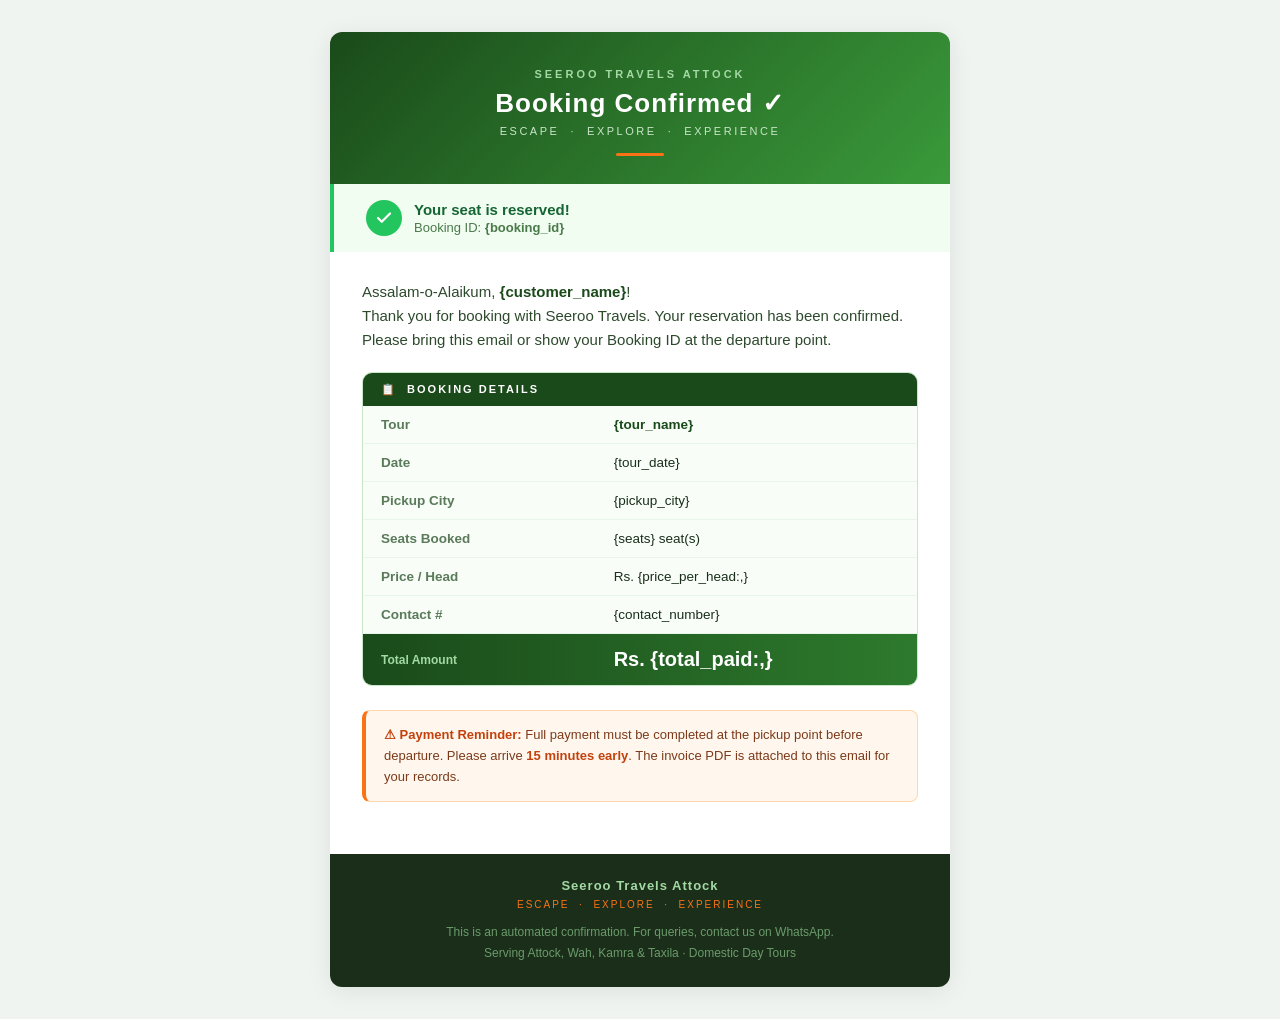
<file: templates/booking_confirmation.html>
<!DOCTYPE html>
<html lang="en">
<head>
  <meta charset="UTF-8" />
  <meta name="viewport" content="width=device-width, initial-scale=1.0" />
  <title>Booking Confirmation – Seeroo Travels Attock</title>
  <style>
    /* ── Reset & Base ──────────────────────────────── */
    *, *::before, *::after { box-sizing: border-box; margin: 0; padding: 0; }
    body {
      background-color: #f0f4f1;
      font-family: 'Segoe UI', Helvetica, Arial, sans-serif;
      color: #1a2e1a;
      -webkit-font-smoothing: antialiased;
    }

    /* ── Outer wrapper ─────────────────────────────── */
    .email-wrapper {
      max-width: 620px;
      margin: 32px auto;
      background: #ffffff;
      border-radius: 12px;
      overflow: hidden;
      box-shadow: 0 4px 24px rgba(0,0,0,0.08);
    }

    /* ── Brand Header ──────────────────────────────── */
    .header {
      background: linear-gradient(135deg, #1a4a1a 0%, #2d7a2d 60%, #3a9a3a 100%);
      padding: 36px 32px 28px;
      text-align: center;
    }
    .header-logo {
      font-size: 11px;
      font-weight: 700;
      letter-spacing: 3px;
      color: #a3d9a3;
      text-transform: uppercase;
      margin-bottom: 8px;
    }
    .header-title {
      font-size: 26px;
      font-weight: 800;
      color: #ffffff;
      letter-spacing: 1px;
    }
    .header-tagline {
      font-size: 11px;
      color: #c8e6c8;
      letter-spacing: 2.5px;
      text-transform: uppercase;
      margin-top: 6px;
    }
    .header-divider {
      width: 48px;
      height: 3px;
      background: #f97316;
      border-radius: 2px;
      margin: 16px auto 0;
    }

    /* ── Success Badge ─────────────────────────────── */
    .success-band {
      background: #f0fdf0;
      border-left: 4px solid #22c55e;
      padding: 16px 32px;
      display: flex;
      align-items: center;
      gap: 12px;
    }
    .success-icon {
      width: 36px;
      height: 36px;
      background: #22c55e;
      border-radius: 50%;
      display: flex;
      align-items: center;
      justify-content: center;
      flex-shrink: 0;
    }
    .success-icon svg { display: block; }
    .success-text h2 {
      font-size: 15px;
      font-weight: 700;
      color: #166534;
    }
    .success-text p {
      font-size: 13px;
      color: #4b7a4b;
      margin-top: 2px;
    }

    /* ── Body Content ──────────────────────────────── */
    .content { padding: 28px 32px; }

    .greeting {
      font-size: 15px;
      color: #2d4a2d;
      margin-bottom: 20px;
      line-height: 1.6;
    }
    .greeting strong { color: #1a4a1a; }

    /* ── Details Card ──────────────────────────────── */
    .details-card {
      background: #f8fdf8;
      border: 1px solid #c8e6c8;
      border-radius: 10px;
      overflow: hidden;
      margin-bottom: 24px;
    }
    .details-card-header {
      background: #1a4a1a;
      color: #ffffff;
      font-size: 11px;
      font-weight: 700;
      letter-spacing: 2px;
      text-transform: uppercase;
      padding: 10px 18px;
    }
    .details-table {
      width: 100%;
      border-collapse: collapse;
    }
    .details-table tr:not(:last-child) td {
      border-bottom: 1px solid #e8f5e8;
    }
    .details-table td {
      padding: 11px 18px;
      font-size: 13.5px;
      vertical-align: middle;
    }
    .details-table .label {
      color: #5a7a5a;
      font-weight: 600;
      width: 42%;
      white-space: nowrap;
    }
    .details-table .value {
      color: #1a2e1a;
      font-weight: 500;
    }
    .details-table .value.highlight {
      color: #1a4a1a;
      font-weight: 700;
    }

    /* ── Total Row ─────────────────────────────────── */
    .total-row {
      background: linear-gradient(90deg, #1a4a1a, #2d7a2d);
      margin: 0 -1px -1px;
    }
    .total-row td {
      padding: 14px 18px !important;
      border-bottom: none !important;
      border-top: none !important;
    }
    .total-row .label {
      color: #a3d9a3 !important;
      font-size: 12px !important;
    }
    .total-row .value {
      color: #ffffff !important;
      font-size: 20px !important;
      font-weight: 800 !important;
    }

    /* ── Invoice Note ──────────────────────────────── */
    .invoice-note {
      background: #fff7ed;
      border: 1px solid #fed7aa;
      border-left: 4px solid #f97316;
      border-radius: 8px;
      padding: 14px 18px;
      margin-bottom: 24px;
    }
    .invoice-note p {
      font-size: 13px;
      color: #7c3a1a;
      line-height: 1.6;
    }
    .invoice-note strong { color: #c2410c; }

    /* ── Footer ────────────────────────────────────── */
    .footer {
      background: #1a2e1a;
      padding: 24px 32px;
      text-align: center;
    }
    .footer p {
      font-size: 12px;
      color: #6b9b6b;
      line-height: 1.7;
    }
    .footer .brand {
      color: #a3d9a3;
      font-weight: 700;
      font-size: 13px;
      letter-spacing: 1px;
      display: block;
      margin-bottom: 6px;
    }
    .footer .tagline-footer {
      color: #f97316;
      font-size: 10px;
      letter-spacing: 2px;
      text-transform: uppercase;
      display: block;
      margin-bottom: 12px;
    }

    /* ── Responsive ────────────────────────────────── */
    @media (max-width: 480px) {
      .email-wrapper { margin: 0; border-radius: 0; }
      .header { padding: 28px 20px 22px; }
      .content { padding: 22px 18px; }
      .footer { padding: 20px 18px; }
      .details-table .label { width: 38%; }
    }
  </style>
</head>
<body>
  <div class="email-wrapper">

    <!-- ── Brand Header ──────────────────────────── -->
    <div class="header">
      <div class="header-logo">Seeroo Travels Attock</div>
      <div class="header-title">Booking Confirmed ✓</div>
      <div class="header-tagline">Escape &nbsp;·&nbsp; Explore &nbsp;·&nbsp; Experience</div>
      <div class="header-divider"></div>
    </div>

    <!-- ── Success Banner ─────────────────────────── -->
    <div class="success-band">
      <div class="success-icon">
        <svg width="18" height="18" viewBox="0 0 24 24" fill="none"
             stroke="#ffffff" stroke-width="3" stroke-linecap="round" stroke-linejoin="round">
          <polyline points="20 6 9 17 4 12"></polyline>
        </svg>
      </div>
      <div class="success-text">
        <h2>Your seat is reserved!</h2>
        <p>Booking ID: <strong>{booking_id}</strong></p>
      </div>
    </div>

    <!-- ── Body Content ────────────────────────────── -->
    <div class="content">

      <p class="greeting">
        Assalam-o-Alaikum, <strong>{customer_name}</strong>!<br />
        Thank you for booking with Seeroo Travels. Your reservation has been confirmed.
        Please bring this email or show your Booking ID at the departure point.
      </p>

      <!-- Booking Details -->
      <div class="details-card">
        <div class="details-card-header">📋 &nbsp;Booking Details</div>
        <table class="details-table">
          <tr>
            <td class="label">Tour</td>
            <td class="value highlight">{tour_name}</td>
          </tr>
          <tr>
            <td class="label">Date</td>
            <td class="value">{tour_date}</td>
          </tr>
          <tr>
            <td class="label">Pickup City</td>
            <td class="value">{pickup_city}</td>
          </tr>
          <tr>
            <td class="label">Seats Booked</td>
            <td class="value">{seats} seat(s)</td>
          </tr>
          <tr>
            <td class="label">Price / Head</td>
            <td class="value">Rs. {price_per_head:,}</td>
          </tr>
          <tr>
            <td class="label">Contact #</td>
            <td class="value">{contact_number}</td>
          </tr>
          <tr class="total-row">
            <td class="label">Total Amount</td>
            <td class="value">Rs. {total_paid:,}</td>
          </tr>
        </table>
      </div>

      <!-- Payment Note -->
      <div class="invoice-note">
        <p>
          <strong>⚠ Payment Reminder:</strong> Full payment must be completed at the
          pickup point before departure. Please arrive <strong>15 minutes early</strong>.
          The invoice PDF is attached to this email for your records.
        </p>
      </div>

    </div><!-- /.content -->

    <!-- ── Footer ──────────────────────────────────── -->
    <div class="footer">
      <span class="brand">Seeroo Travels Attock</span>
      <span class="tagline-footer">Escape &nbsp;·&nbsp; Explore &nbsp;·&nbsp; Experience</span>
      <p>
        This is an automated confirmation. For queries, contact us on WhatsApp.<br />
        Serving Attock, Wah, Kamra &amp; Taxila · Domestic Day Tours
      </p>
    </div>

  </div><!-- /.email-wrapper -->
</body>
</html>
</file>
